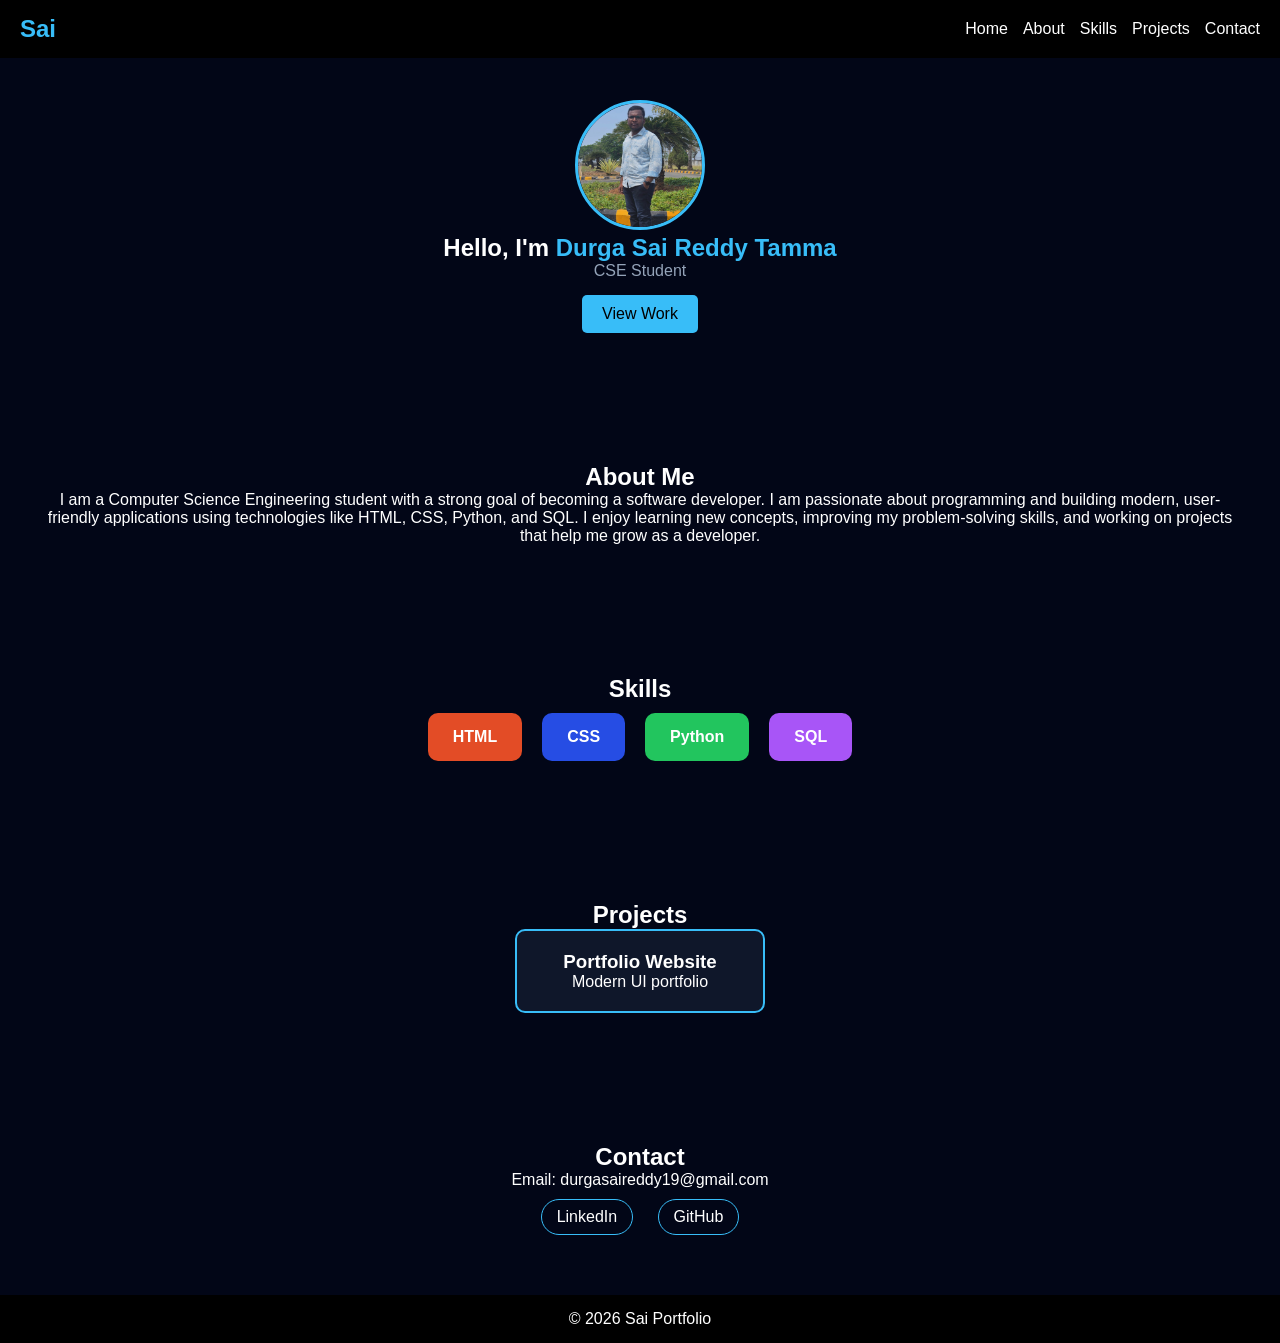
<file: Index.html>
<!DOCTYPE html>
<html>
<head>
    <title>Sai Portfolio</title>
    <link rel="stylesheet" href="style.css">
</head>

<body>

<!-- NAVBAR -->
<header id="navbar">
    <h2 class="logo">Sai</h2>
    <ul class="nav-list">
        <li><a href="#home">Home</a></li>
        <li><a href="#about">About</a></li>
        <li><a href="#skills">Skills</a></li>
        <li><a href="#projects">Projects</a></li>
        <li><a href="#contact">Contact</a></li>
    </ul>
</header>

<!-- HOME -->
<section id="home">
    <img src="profile.jpg" class="profile">

    <h1>Hello, I'm <span class="highlight">Durga Sai Reddy Tamma</span></h1>
    <p class="intro">CSE Student</p>

    <a href="#projects" class="btn">View Work</a>
</section>

<!-- ABOUT -->
<section id="about">
    <h2>About Me</h2>
    <p>
I am a Computer Science Engineering student with a strong goal of becoming a software developer. 
I am passionate about programming and building modern, user-friendly applications using technologies like HTML, CSS, Python, and SQL. 
I enjoy learning new concepts, improving my problem-solving skills, and working on projects that help me grow as a developer.
    </p>
</section>

<!-- SKILLS -->
<section id="skills">
    <h2>Skills</h2>

    <div class="skills-box">
        <div class="skill-card html">HTML</div>
        <div class="skill-card css">CSS</div>
        <div class="skill-card python">Python</div>
        <div class="skill-card sql">SQL</div>
    </div>
</section>

<!-- PROJECTS -->
<section id="projects">
    <h2>Projects</h2>

    <div class="project-container">
        <div class="card">
            <h3>Portfolio Website</h3>
            <p>Modern UI portfolio</p>
        </div>
    </div>
</section>

<!-- CONTACT -->
<section id="contact">
    <h2>Contact</h2>
    <p>Email: durgasaireddy19@gmail.com</p>

    <div class="social">
        <a href="https://www.linkedin.com/in/durgasaireddy19" target="_blank">LinkedIn</a>
        <a href="https://github.com/yourprofile" target="_blank">GitHub</a>
    </div>
</section>

<!-- FOOTER -->
<footer id="footer">
    <p>© 2026 Sai Portfolio</p>
</footer>

</body>
</html>
</file>
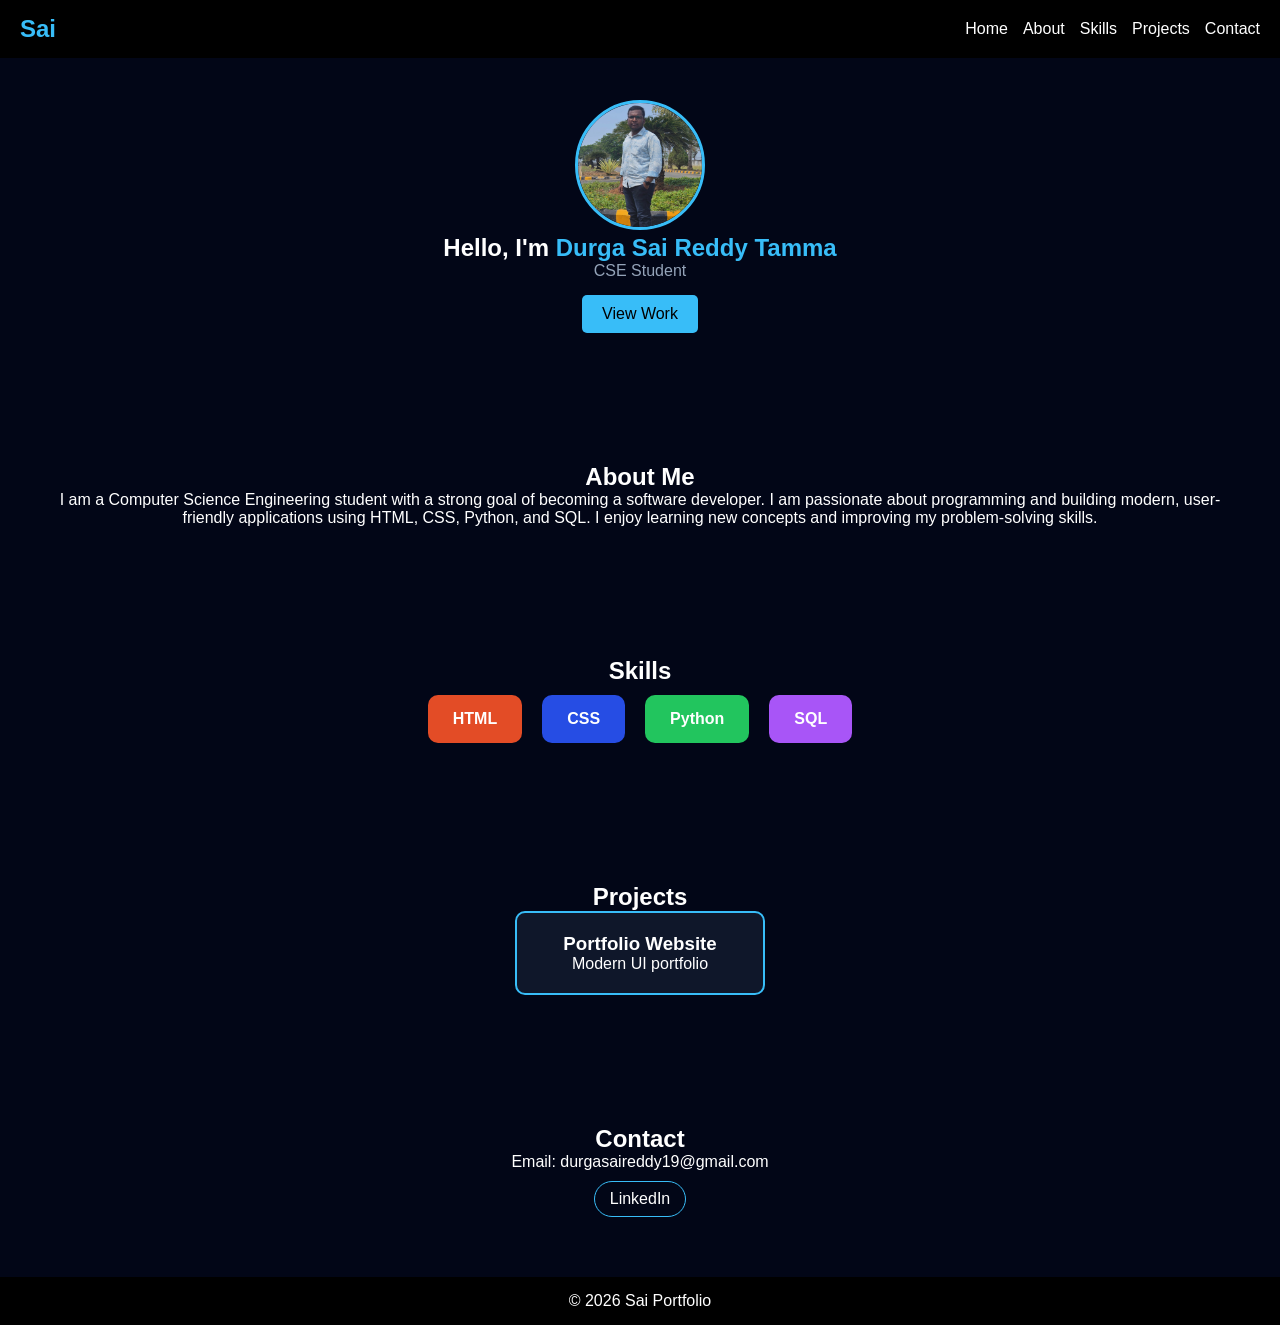
<file: index.html>
<!DOCTYPE html>
<html>
<head>
    <title>Sai Portfolio</title>
    <meta name="viewport" content="width=device-width, initial-scale=1.0">
    <link rel="stylesheet" href="style.css">
</head>

<body>

<header id="navbar">
    <h2 class="logo">Sai</h2>

    <!-- CHECKBOX (hidden) -->
    <input type="checkbox" id="menu-check">

    <!-- HAMBURGER ICON -->
    <label for="menu-check" class="menu-icon">&#9776;</label>

    <!-- NAV LINKS -->
    <ul class="nav-list">
        <li><a href="#home">Home</a></li>
        <li><a href="#about">About</a></li>
        <li><a href="#skills">Skills</a></li>
        <li><a href="#projects">Projects</a></li>
        <li><a href="#contact">Contact</a></li>
    </ul>
</header>

<section id="home">
    <img src="profile.jpg" class="profile">
    <h1>Hello, I'm <span class="highlight">Durga Sai Reddy Tamma</span></h1>
    <p class="intro">CSE Student</p>
    <a href="#projects" class="btn">View Work</a>
</section>

<section id="about">
    <h2>About Me</h2>
    <p>
I am a Computer Science Engineering student with a strong goal of becoming a software developer. 
I am passionate about programming and building modern, user-friendly applications using HTML, CSS, Python, and SQL. 
I enjoy learning new concepts and improving my problem-solving skills.
    </p>
</section>

<section id="skills">
    <h2>Skills</h2>
    <div class="skills-box">
        <div class="skill-card html">HTML</div>
        <div class="skill-card css">CSS</div>
        <div class="skill-card python">Python</div>
        <div class="skill-card sql">SQL</div>
    </div>
</section>

<section id="projects">
    <h2>Projects</h2>
    <div class="project-container">
        <div class="card">
            <h3>Portfolio Website</h3>
            <p>Modern UI portfolio</p>
        </div>
    </div>
</section>

<section id="contact">
    <h2>Contact</h2>
    <p>Email: durgasaireddy19@gmail.com</p>

    <div class="social">
        <a href="https://www.linkedin.com/in/durgasaireddy19" target="_blank">LinkedIn</a>
    </div>
</section>

<footer id="footer">
    <p>© 2026 Sai Portfolio</p>
</footer>

</body>
</html>
</file>
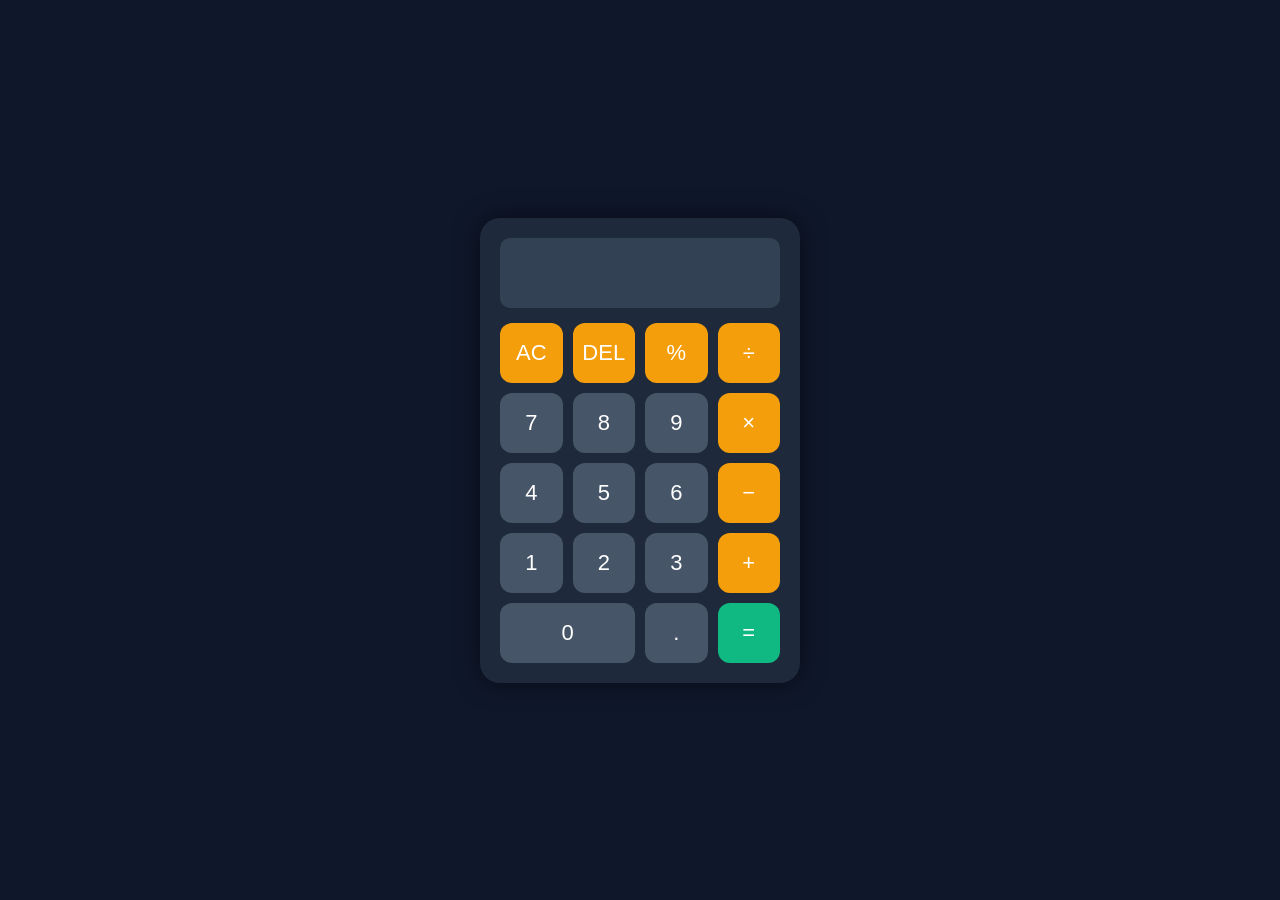
<file: Calculator.html>
<!DOCTYPE html>
<html lang="en">
<head>
    <meta charset="UTF-8">
    <meta name="viewport" content="width=device-width, initial-scale=1.0">
    <title>Calculator</title>

    <link rel="stylesheet" href="Calculator.css">
</head>
<body>

    <div class="calculator">

        <input type="text" id="display" readonly>

        <div class="buttons">

            <button class="operator" onclick="clearDisplay()">AC</button>
            <button class="operator" onclick="deleteLast()">DEL</button>
            <button class="operator" onclick="appendValue('%')">%</button>
            <button class="operator" onclick="appendValue('/')">÷</button>

            <button onclick="appendValue('7')">7</button>
            <button onclick="appendValue('8')">8</button>
            <button onclick="appendValue('9')">9</button>
            <button class="operator" onclick="appendValue('*')">×</button>

            <button onclick="appendValue('4')">4</button>
            <button onclick="appendValue('5')">5</button>
            <button onclick="appendValue('6')">6</button>
            <button class="operator" onclick="appendValue('-')">−</button>

            <button onclick="appendValue('1')">1</button>
            <button onclick="appendValue('2')">2</button>
            <button onclick="appendValue('3')">3</button>
            <button class="operator" onclick="appendValue('+')">+</button>

            <button class="zero" onclick="appendValue('0')">0</button>
            <button onclick="appendValue('.')">.</button>
            <button class="equal" onclick="calculate()">=</button>

        </div>

    </div>

    <script src="Calculator.js"></script>

</body>
</html>
</file>
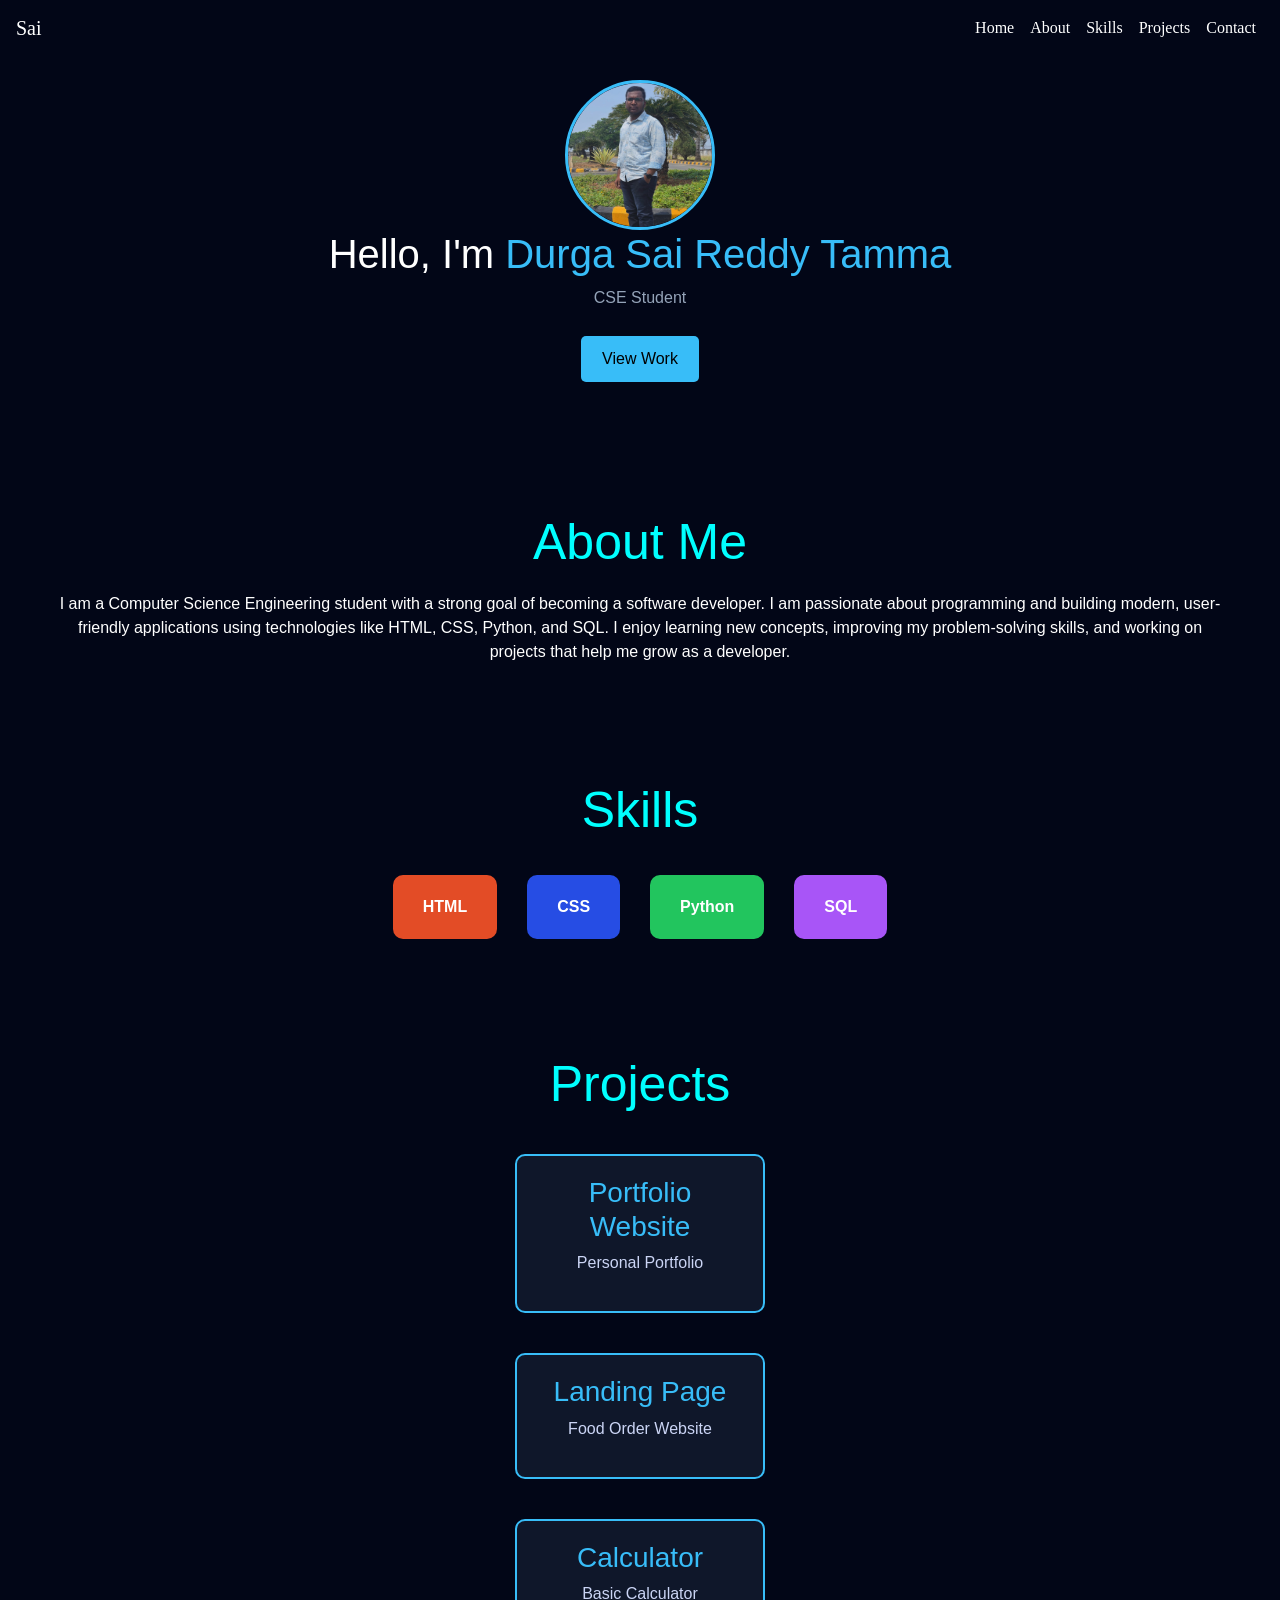
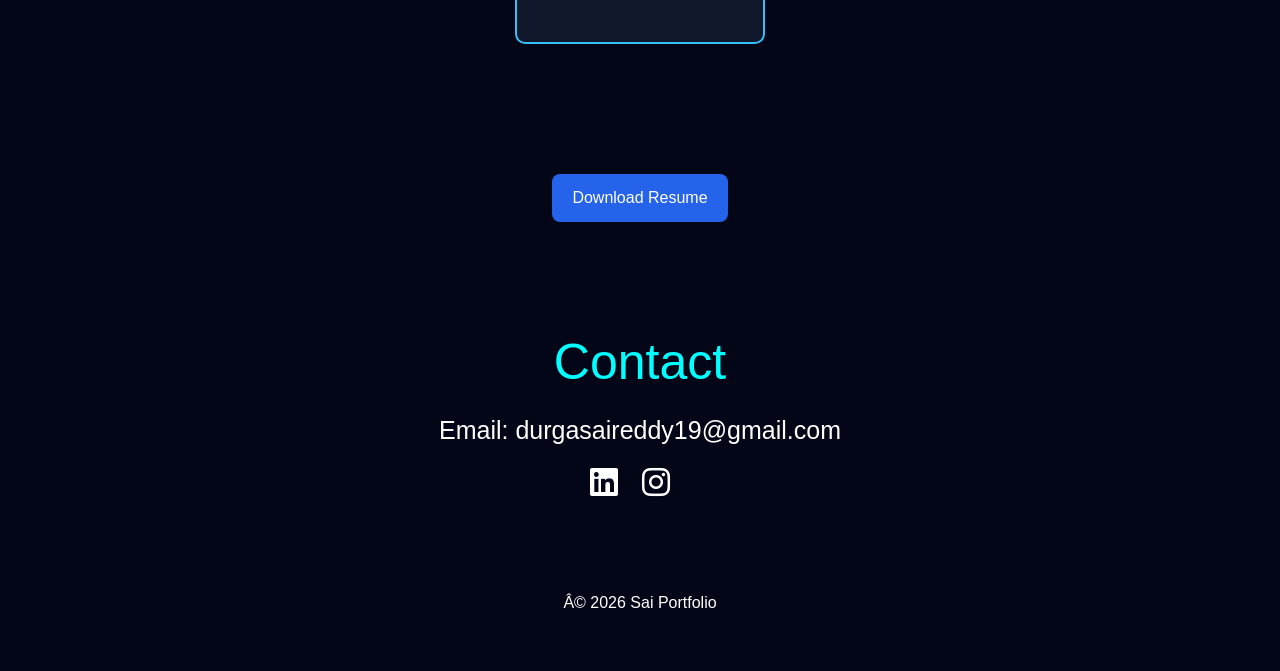
<file: Portfolio.html>
<!DOCTYPE html>
<html>

<head>
    <meta name="viewport" content="width=device-width,initial-scale=1.0">
    <link rel="stylesheet" href="https://stackpath.bootstrapcdn.com/bootstrap/4.5.2/css/bootstrap.min.css" integrity="sha384-JcKb8q3iqJ61gNV9KGb8thSsNjpSL0n8PARn9HuZOnIxN0hoP+VmmDGMN5t9UJ0Z" crossorigin="anonymous" />
    <script src="https://code.jquery.com/jquery-3.5.1.slim.min.js" integrity="sha384-DfXdz2htPH0lsSSs5nCTpuj/zy4C+OGpamoFVy38MVBnE+IbbVYUew+OrCXaRkfj" crossorigin="anonymous"></script>
    <script src="https://cdn.jsdelivr.net/npm/popper.js@1.16.1/dist/umd/popper.min.js" integrity="sha384-9/reFTGAW83EW2RDu2S0VKaIzap3H66lZH81PoYlFhbGU+6BZp6G7niu735Sk7lN" crossorigin="anonymous"></script>
    <script src="https://stackpath.bootstrapcdn.com/bootstrap/4.5.2/js/bootstrap.min.js" integrity="sha384-B4gt1jrGC7Jh4AgTPSdUtOBvfO8shuf57BaghqFfPlYxofvL8/KUEfYiJOMMV+rV" crossorigin="anonymous"></script>
    <link rel="stylesheet" href="https://cdnjs.cloudflare.com/ajax/libs/font-awesome/6.5.1/css/all.min.css">
    <link rel="stylesheet" href="Portfolio.css">
</head>

<body>
    <nav class="navbar navbar-expand-lg navbar-dark bg-black fixed-top">
        <a class="navbar-brand nav-text nav-text" href="#">Sai</a>
        <button class="navbar-toggler" type="button" data-toggle="collapse" data-target="#navbarNavAltMarkup" aria-controls="navbarNavAltMarkup" aria-expanded="false" aria-label="Toggle navigation">
            <span class="navbar-toggler-icon"></span>
        </button>
        <div class="collapse navbar-collapse" id="navbarNavAltMarkup">
            <div class="navbar-nav ml-auto">
                <a class="nav-link active nav-text" href="#home">Home <span class="sr-only">(current)</span></a>
                <a class="nav-link nav-text" href="#about">About</a>
                <a class="nav-link nav-text" href="#skills">Skills</a>
                <a class="nav-link nav-text" href="#projects">Projects</a>
                <a class="nav-link nav-text" href="#contact">Contact</a>
            </div>
        </div>
    </nav>


    <section id="home">
        <img src="profile.jpg" class="profile">

        <h1>Hello, I'm <span class="highlight">Durga Sai Reddy Tamma</span></h1>
        <p class="intro">CSE Student</p>

        <a href="#projects" class="btn">View Work</a>
    </section>

    <!-- ABOUT -->
    <section class="section" id="about">
        <h2>About Me</h2>
        <p>
            I am a Computer Science Engineering student with a strong goal of becoming a software developer.
            I am passionate about programming and building modern, user-friendly applications using technologies like HTML, CSS, Python, and SQL.
            I enjoy learning new concepts, improving my problem-solving skills, and working on projects that help me grow as a developer.
        </p>
    </section>

    <!-- SKILLS -->
    <section class="section" id="skills">
        <h2>Skills</h2>

        <div class="skills-box">
            <div class="skill-card html">HTML</div>
            <div class="skill-card css">CSS</div>
            <div class="skill-card python">Python</div>
            <div class="skill-card sql">SQL</div>
        </div>
    </section>

    <!-- PROJECTS -->
    <section class="section" id="projects">
        <h2>Projects</h2>

        <div class="project-container">
            <div class="card">
                <h3>Portfolio Website</h3>
                <p>Personal Portfolio</p>
            </div>
        </div>
        <div class="project-container">
            <div class="card">
                <h3>Landing Page</h3>
                <p>Food Order Website</p>
            </div>
        </div>
        <div class="project-container">
            <div class="card">
                <h3>Calculator</h3>
                <p>Basic Calculator</p>
            </div>
        </div>
    </section>

    <section class="section">
       <a href="Resume.pdf" download class="resume-btn">
                Download Resume
       </a>
    </section>

    <!-- CONTACT -->
    <section class="section" id="contact">
        <h2>Contact</h2>
        <p class="email">Email: durgasaireddy19@gmail.com</p>

        <a href="https://www.linkedin.com/in/durgasaireddy19" target="_blank">
            <i class="fa-brands fa-linkedin social-icons"></i>
        </a>

        <a href="https://www.instagram.com/durgasai__19" target="_blank">
            <i class="fa-brands fa-instagram social-icons"></i>
        </a>
    </section>

    <section class="section">
         <footer>
            <p>© 2026 Sai Portfolio</p>
         </footer>
    </section>
       
</body>

</html>
</file>
<file: style.css>
/* RESET */
* {
    margin: 0;
    padding: 0;
    box-sizing: border-box;
}

/* BODY */
body {
    font-family: Arial;
    background: #020617;
    color: white;
}

/* SMOOTH SCROLL */
html {
    scroll-behavior: smooth;
}

/* NAVBAR */
#navbar {
    position: fixed;
    top: 0;
    width: 100%;
    display: flex;
    justify-content: space-between;
    align-items: center;
    padding: 15px 20px;
    background: black;
    z-index: 1000;
}

.logo {
    color: #38bdf8;
}

/* HAMBURGER */
.menu-icon {
    display: none;
    font-size: 24px;
    cursor: pointer;
}

/* HIDE CHECKBOX */
#menu-check {
    display: none;
}

/* NAV LINKS */
.nav-list {
    display: flex;
    list-style: none;
}

.nav-list li {
    margin-left: 15px;
}

.nav-list a {
    color: white;
    text-decoration: none;
}

.nav-list a:hover {
    color: #38bdf8;
}

/* MOBILE MENU */
@media (max-width: 768px) {

    .menu-icon {
        display: block;
    }

    .nav-list {
        position: absolute;
        top: 60px;
        right: 0;
        background: black;
        flex-direction: column;
        width: 200px;
        display: none;
        padding: 20px;
    }

    #menu-check:checked ~ .nav-list {
        display: flex;
    }

    .nav-list li {
        margin: 10px 0;
    }
}

/* SECTIONS */
section {
    padding: 60px 15px 30px;
    text-align: center;
}

@media (min-width: 768px) {
    section {
        padding: 70px 20px 40px;
    }
}

@media (min-width: 1024px) {
    section {
        padding: 80px 40px 50px;
    }
}

/* HOME */
#home {
    padding-top: 100px;
}

/* PROFILE */
.profile {
    width: 130px;
    height: 130px;
    border-radius: 50%;
    border: 3px solid #38bdf8;
    animation: glow 2s infinite alternate;
}

/* GLOW */
@keyframes glow {
    from { box-shadow: 0 0 10px #38bdf8; }
    to { box-shadow: 0 0 30px #38bdf8; }
}

/* TEXT */
.highlight {
    color: #38bdf8;
}

.intro {
    color: #94a3b8;
}

/* BUTTON */
.btn {
    display: inline-block;
    padding: 10px 20px;
    background: #38bdf8;
    color: black;
    border-radius: 5px;
    margin-top: 15px;
    text-decoration: none;
    transition: 0.3s;
}

.btn:hover {
    background: white;
    transform: scale(1.05);
}

/* SKILLS */
.skills-box {
    display: flex;
    justify-content: center;
    flex-wrap: wrap;
}

.skill-card {
    margin: 10px;
    padding: 15px 25px;
    border-radius: 10px;
    font-weight: bold;
    animation: float 3s ease-in-out infinite;
}

.html { background: #e34c26; }
.css { background: #264de4; }
.python { background: #22c55e; }
.sql { background: #a855f7; }

/* FLOAT */
@keyframes float {
    0% { transform: translateY(0px); }
    50% { transform: translateY(-12px); }
    100% { transform: translateY(0px); }
}

/* PROJECT */
.project-container {
    display: flex;
    justify-content: center;
}

.card {
    background: #0f172a;
    padding: 20px;
    width: 250px;
    border-radius: 10px;
    border: 2px solid #38bdf8;
    transition: 0.3s;
}

.card:hover {
    transform: translateY(-10px);
    box-shadow: 0 0 20px #38bdf8;
}

/* SOCIAL */
.social a {
    margin: 10px;
    padding: 8px 15px;
    border: 1px solid #38bdf8;
    border-radius: 20px;
    display: inline-block;
    text-decoration: none;
    color: white;
}

.social a:hover {
    background: #38bdf8;
    color: black;
}

/* FOOTER */
#footer {
    text-align: center;
    padding: 15px;
    background: black;
}
</file>
<file: Calculator.css>
*{
    margin:0;
    padding:0;
    box-sizing:border-box;
    font-family:Arial, sans-serif;
}

body{
    height:100vh;
    display:flex;
    justify-content:center;
    align-items:center;
    background:#0f172a;
}

.calculator{
    background:#1e293b;
    padding:20px;
    border-radius:20px;
    width:320px;
    box-shadow:0 0 25px rgba(0,0,0,0.5);
}

#display{
    width:100%;
    height:70px;
    border:none;
    outline:none;
    margin-bottom:15px;
    border-radius:10px;
    background:#334155;
    color:white;
    font-size:30px;
    text-align:right;
    padding:15px;
}

.buttons{
    display:grid;
    grid-template-columns:repeat(4,1fr);
    gap:10px;
}

button{
    height:60px;
    border:none;
    border-radius:12px;
    font-size:22px;
    cursor:pointer;
    background:#475569;
    color:white;
    transition:0.2s;
}

button:hover{
    transform:scale(1.05);
}

.operator{
    background:#f59e0b;
}

.equal{
    background:#10b981;
}

.zero{
    grid-column:span 2;
}
</file>
<file: Portfolio.css>
*{
    margin:0;
    padding:0;
    box-sizing:border-box;
}

.resume-btn{
    padding:12px 20px;
    background:#2563eb;
    color:white;
    text-decoration:none;
    border-radius:8px;
    margin:20px auto;
    display:block;
    width:fit-content;
}

.nav-text {
    color: white !important;
    font-family: "Roboto";
}

.social-icons {
    font-size: 32px;
    color: white;
    margin-right: 20px;
    transition: 0.3s;
}

.social-icons:hover {
    color: #00abf0;
    transform: scale(1.2);
    text-shadow: 0 0 15px #00abf0;
}

.email {
    font-size: 25px;
}

.nav-link {
    color: white !important;
    transition: 0.3s;
}

.nav-link:hover {
    color: #00abf0 !important;
    transform: translateY(5px);
}


/* TAG SELECTORS */
body{
    font-family: Arial;
    background:#020617;
    color:white;
    overflow-x:hidden;
}


h2 {
    margin-bottom: 20px;
    color: #00ffff;
    font-size: 50px
}


/* NAVBAR */
#navbar {
    display: flex;
    justify-content: space-between;
    padding: 15px 40px;
    background: black;
}

.logo {
    color: #38bdf8;
}

/* NAV LINKS */
ul {
    display: flex;
    list-style: none;
}

.nav-list {
    display: flex;
    list-style: none;
}

li {
    margin-left: 20px;
}

a {
    color: white;
    text-decoration: none;
    transition: 0.3s;
}


/* HOME */
#home {
    text-align: center;
    padding: 80px 20px;
}

/* PROFILE */
.profile {
    width: 150px;
    height: 150px;
    border-radius: 50%;
    border: 3px solid #38bdf8;
    animation: glow 2s infinite alternate;
}

/* GLOW ANIMATION */
@keyframes glow {
    from {
        box-shadow: 0 0 10px #38bdf8;
    }

    to {
        box-shadow: 0 0 25px #38bdf8;
    }
}

/* TEXT */
.highlight {
    color: #38bdf8;
}

.intro {
    color: #94a3b8;
}

/* BUTTON */
.btn {
    display: inline-block;
    padding: 10px 20px;
    background: #38bdf8;
    color: black;
    border-radius: 5px;
    margin-top: 10px;
}

/* SECTIONS */
#about,
#skills,
#projects,
#contact{
    text-align: center;
    padding: 50px;
}

/* SKILLS */
.skills-box {
    display: flex;
    justify-content: center;
    flex-wrap: wrap;
}

.skill-card {
    margin: 15px;
    padding: 20px 30px;
    border-radius: 10px;
    font-weight: bold;
    animation: float 3s ease-in-out infinite;
    transition: 0.3s;
}

/* SKILL COLORS */
.html {
    background: #e34c26;
}

.css {
    background: #264de4;
}

.python {
    background: #22c55e;
}

.sql {
    background: #a855f7;
}

/* FLOAT ANIMATION */
@keyframes float {
    0% {
        transform: translateY(0px);
    }

    50% {
        transform: translateY(-10px);
    }

    100% {
        transform: translateY(0px);
    }
}

/* HOVER */
.skill-card:hover {
    transform: scale(1.1);
    box-shadow: 0 0 20px white;
}

/* PROJECTS */
.project-container {
    display: flex;
    justify-content: center;
    flex-wrap: wrap;
}

.card {
    background: #0f172a;
    margin: 20px;
    padding: 20px;
    width: 250px;
    border-radius: 10px;
    border: 2px solid #38bdf8;
    transition: 0.3s;
}

.card:hover {
    transform: translateY(-10px);
    box-shadow: 0 0 20px #38bdf8;
}

.card h3 {
    color: #38bdf8;
}

.card p {
    color: #cbd5f5;
}

/* SOCIAL */
.social a {
    margin: 10px;
    padding: 8px 15px;
    border: 1px solid #38bdf8;
    border-radius: 20px;
}

.social a:hover {
    background: #38bdf8;
    color: black;
}

.section {
    text-align: center;
    padding: 40px;
}

html {
    scroll-behavior: smooth;
}

@media screen and (max-width:768px){

    h1{
        font-size:32px;
    }

    h2{
        font-size:36px;
    }

    p{
        font-size:16px;
        padding:0 10px;
    }

    .profile{
        width:140px;
        height:140px;
    }

    .card{
        width:90%;
    }

    .skill-card{
        padding:15px 20px;
        font-size:18px;
    }

    .social-icons{
        font-size:30px;
    }

}
</file>
